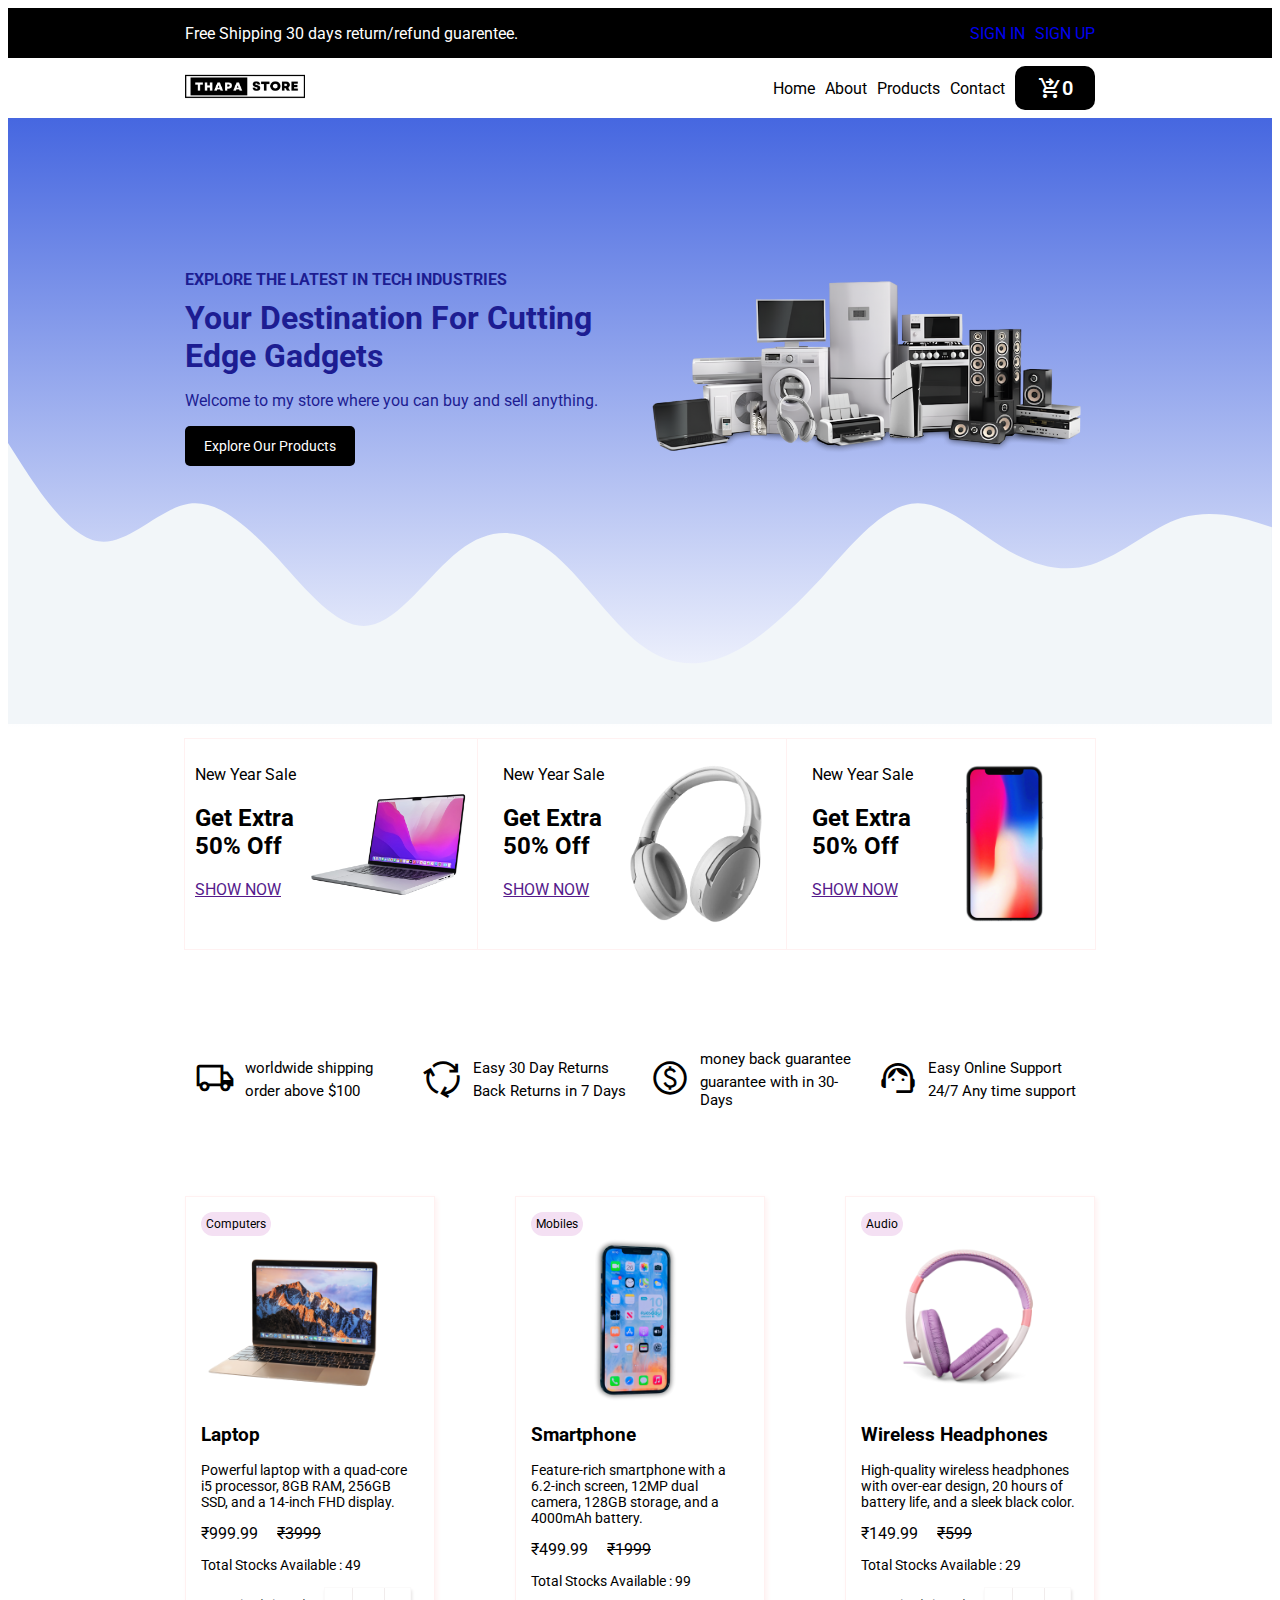
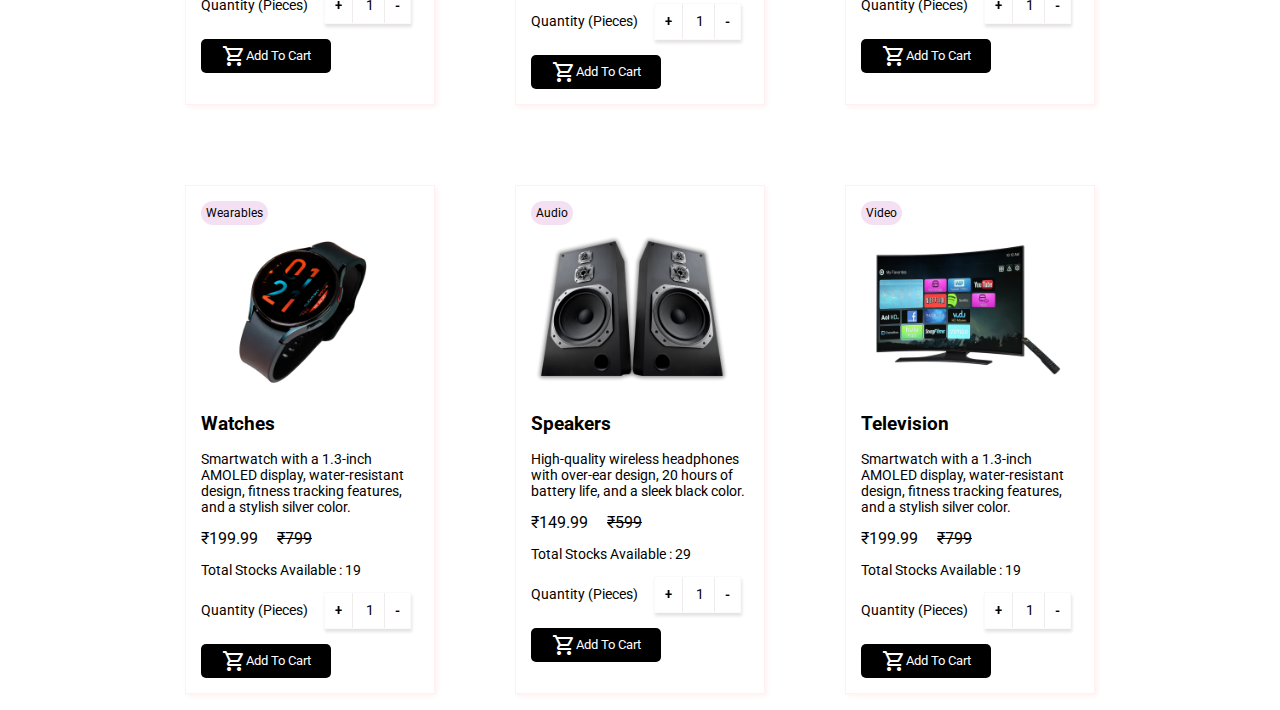
<file: index.html>
<!DOCTYPE html>
<html lang="en">
<head>
    <meta charset="UTF-8">
    <meta name="viewport" content="width=device-width, initial-scale=1.0">
    <link rel="preconnect" href="https://fonts.googleapis.com">
<link rel="preconnect" href="https://fonts.gstatic.com" crossorigin>
<link href="https://fonts.googleapis.com/css2?family=Roboto:ital,wght@0,100;0,300;0,400;0,500;0,700;0,900;1,100;1,300;1,400;1,500;1,700;1,900&display=swap" rel="stylesheet">
<link rel="stylesheet" href="https://fonts.googleapis.com/css2?family=Material+Symbols+Outlined:opsz,wght,FILL,GRAD@24,400,0,0" />   
<title>E-Commerce</title>
<link rel="shortcut icon" href="#">
  <script type="module" crossorigin src="/assets/main-DP9f3TmC.js"></script>
  <link rel="modulepreload" crossorigin href="/assets/showToast-DD9_06Po.js">
  <link rel="stylesheet" crossorigin href="/assets/showToast-DQXUbFGE.css">
</head>
<body>
  <header class="header">
    <section>
      <div class="head-container" style="background-color: black;">
        <div style="display: flex;color: #ffffff;margin: 0 auto;height: 50px;
        max-width: 910px;    justify-content: space-between;">
        <div class="head-text">
          <p>Free Shipping 30 days return/refund guarentee.</p>
        </div>
        <div class="sign-links" style="display: flex;align-items: center;">
          <a href="#" style="margin-right: 10px;    text-decoration: none;">SIGN IN</a>
          <a href="#" style="    text-decoration: none;">SIGN UP</a>
        </div>
      </div>
    </section>
 
<div class="container1">
  <div class="logo">
    <a href="index.html"><img src="/assets/log-B6Pkeca7.png" width="120"></a>
  </div>
    <nav class="nav-bar">
      <ul id="navBar">
          <li class="nav-item" id="home"><a href="/">Home</a></li>
          <li class="nav-item" id="about"><a href="about.html">About</a></li>
          <li class="nav-item" id="products">Products</li>
          <li class="nav-item" id="contact"><a href="#">Contact</a></li>
          <li class="nav-item" id="cart"><a href="./myCart.html" style="border-radius: 10px;display: flex;padding: 10px;width: 60px;
            background: black;justify-content: center;color: white;"><span class="material-symbols-outlined">shopping_cart_checkout</span>
            <span class="cart-value" style="font-weight: 600;
    font-size: 20px;">0</span></a>
            </li>
      </ul>
    </nav>
  </div>
</header>
<div class="toast">
  <div class="toast-content">
    <p class="toast-message" style="margin: 0;padding: 5px;"></p>
  </div>
</div>


<section class="hero-section">
    <div class="wrapper" style="background: linear-gradient(180deg, #4667e0, transparent);">
        <div class="container  grid grid-two-cols" style=" max-width: 910px;margin: 0 auto;color: #1d1d92; align-items: center;height: 500px;">
            <div>
<h4 style="    margin: 0 0 10px 0;;">EXPLORE THE LATEST IN TECH INDUSTRIES</h4>
<h1 style="    margin: 0;font-size: 2em;">Your Destination For Cutting Edge Gadgets</h1>
<p>Welcome to my store where you can buy and sell anything.</p>
<div>
<button id="explore">Explore Our Products</button>
</div>
</div>
<div class="hero-image" style="float: right;">
    <img src="/assets/heroImage-D8xZnTK0.png" width="450" style="    transform: scaleX(-1);"/>
</div>
        </div>
        <div class="wave" style="margin-top: -175px;">
          <svg xmlns="http://www.w3.org/2000/svg" viewBox="0 0 1440 320"><path fill="rgb(242 246 249)" fill-opacity="1" d="M0,0L17.1,26.7C34.3,53,69,107,103,112C137.1,117,171,75,206,69.3C240,64,274,96,309,133.3C342.9,171,377,213,411,208C445.7,203,480,149,514,122.7C548.6,96,583,96,617,122.7C651.4,149,686,203,720,229.3C754.3,256,789,256,823,240C857.1,224,891,192,926,154.7C960,117,994,75,1029,69.3C1062.9,64,1097,96,1131,117.3C1165.7,139,1200,149,1234,138.7C1268.6,128,1303,96,1337,85.3C1371.4,75,1406,85,1423,90.7L1440,96L1440,320L1422.9,320C1405.7,320,1371,320,1337,320C1302.9,320,1269,320,1234,320C1200,320,1166,320,1131,320C1097.1,320,1063,320,1029,320C994.3,320,960,320,926,320C891.4,320,857,320,823,320C788.6,320,754,320,720,320C685.7,320,651,320,617,320C582.9,320,549,320,514,320C480,320,446,320,411,320C377.1,320,343,320,309,320C274.3,320,240,320,206,320C171.4,320,137,320,103,320C68.6,320,34,320,17,320L0,320Z"></path></svg>
        </div>
    </div>
</section>

<section class="categ">
  <div class="categories" style="margin-top: 10px;">
    <div class="productCategories grid grid-three-cols" style=" max-width: 910px;margin: 0 auto;gap: 15px;
    height: 210px;border: 1px solid #fff1f1;">
      <div class="productDet productListGrid ProductListGridElements" style="border-right: 1px solid #fff1f1;">
        <div class="offersDet">
          <p>New Year Sale</p>
          <h2>Get Extra 50% Off</h2>
          <a href="">SHOW NOW</a>
        </div>
        <div class="prodImg">
          <img src="/assets/laptop-CT_LaLd8.png" width="160"/>
        </div>
      </div>
      <div class="productDet productListGrid ProductListGridElements" style="border-right: 1px solid #fff1f1;">
        <div class="offersDet">
          <p>New Year Sale</p>
          <h2>Get Extra 50% Off</h2>
          <a href="">SHOW NOW</a>
        </div>
        <div class="prodImg">
          <img src="/assets/headphoneEcom-Cx8W04La.png" width="160"/>
        </div>
      </div>
      <div class="productDet productListGrid ProductListGridElements">
        <div class="offersDet">
          <p>New Year Sale</p>
          <h2>Get Extra 50% Off</h2>
          <a href="">SHOW NOW</a>
        </div>
        <div class="prodImg">
          <img src="/assets/mobiles-BWFz1yVQ.png" width="160"/>
        </div>
      </div>
    </div>
  </div>
</section>
<section class="extras">
  <div class="extraContainer" style="    margin-top: 30px;">
    <div class="extra  a b" style=" max-width: 910px;margin: 0 auto;height: 200px;">
<div class="services serva servb" >
  <div class="serviceIcon" style="    margin-right: 10px;"><span class="material-symbols-outlined" style="font-size: 40px;">local_shipping</span></div>
  <div class="serviceInfo" style="font-size: 15px;"><p style="margin: 0 0 5px 0;">worldwide shipping</p>
  <p style="margin: 0;">order above $100</p>
</div>
</div>
<div class="services serva servb" >
  <div class="serviceIcon" style="    margin-right: 10px;"><span class="material-symbols-outlined" style="font-size: 40px;">cycle</span></div>
  <div class="serviceInfo" style="font-size: 15px;"><p style="margin: 0 0 5px 0;">Easy 30 Day Returns</p>
  <p style="margin: 0;">Back Returns in 7 Days</p>
</div>
</div>
<div class="services  serva servb" >
  <div class="serviceIcon" style="    margin-right: 10px;"><span class="material-symbols-outlined" style="font-size: 40px;">paid</span></div>
  <div class="serviceInfo" style="font-size: 15px;"><p style="margin: 0 0 5px 0;">money back guarantee</p>
  <p style="margin: 0;">guarantee with in 30-Days</p>
</div>
</div>
<div class="services serva servb" >
  <div class="serviceIcon" style="    margin-right: 10px;"><span class="material-symbols-outlined" style="font-size: 40px;">support_agent</span></div>
  <div class="serviceInfo" style="font-size: 15px;"><p style="margin: 0 0 5px 0;">Easy Online Support</p>
  <p style="margin: 0;">24/7 Any time support</p>
</div>
</div>
    </div>
    
  </div>
</section>

    <section id="items">
    <div class="item-container">
      <div class="products">
        <ul id="productsList" class="grid six-cols"></ul>
      </div>
    </div>
  </section>
    <div class="bob">
<div class="pop" id="pop">
    <h1>this is popup</h1>
    <input type="text" name="" id="">
    <input type="text" name="" id="">
    <input type="text" name="" id="">
</div></div>

<!-- <footer><h1>thus ghgs</h1></footer> -->
</body>
</html>
</file>
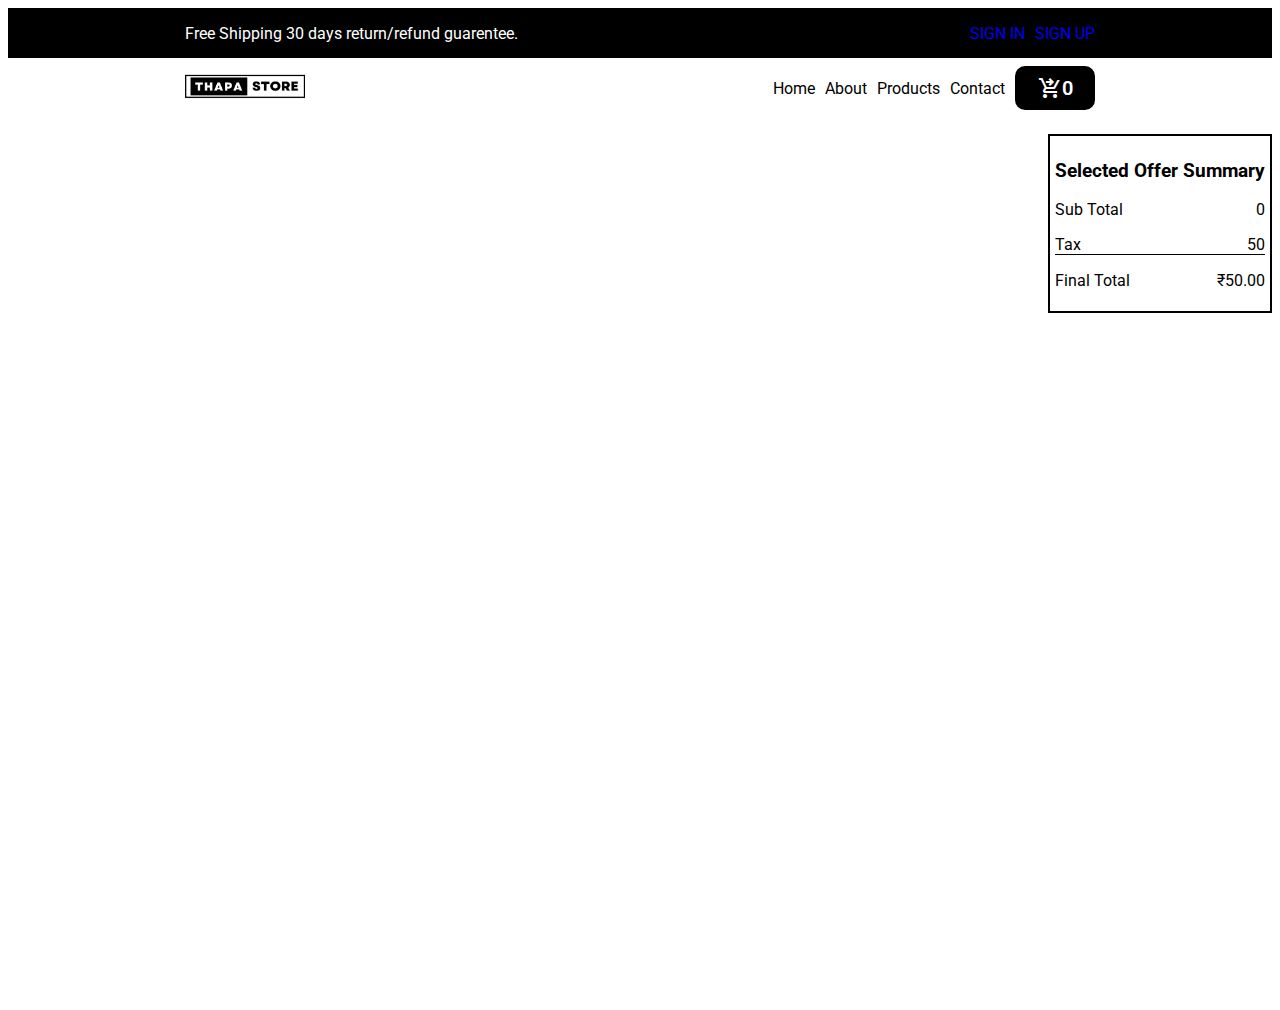
<file: myCart.html>
<!DOCTYPE html>
<html lang="en">
<head>
    <meta charset="UTF-8">
    <meta name="viewport" content="width=device-width, initial-scale=1.0">
    <link rel="preconnect" href="https://fonts.googleapis.com">
<link rel="preconnect" href="https://fonts.gstatic.com" crossorigin>
<link href="https://fonts.googleapis.com/css2?family=Roboto:ital,wght@0,100;0,300;0,400;0,500;0,700;0,900;1,100;1,300;1,400;1,500;1,700;1,900&display=swap" rel="stylesheet">
<link rel="stylesheet" href="https://fonts.googleapis.com/css2?family=Material+Symbols+Outlined:opsz,wght,FILL,GRAD@24,400,0,0" />   
<title>E-Commerce</title>
<link rel="shortcut icon" href="#">
  <script type="module" crossorigin src="/assets/cart-Bd0F2p8z.js"></script>
  <link rel="modulepreload" crossorigin href="/assets/showToast-DD9_06Po.js">
  <link rel="stylesheet" crossorigin href="/assets/showToast-DQXUbFGE.css">
  <link rel="stylesheet" crossorigin href="/assets/cart-DVrtCXJ2.css">
</head>
<body>
  <header class="header">
    <section>
      <div class="head-container" style="background-color: black;">
        <div style="display: flex;color: #ffffff;margin: 0 auto;height: 50px;
        max-width: 910px;    justify-content: space-between;">
        <div class="head-text">
          <p>Free Shipping 30 days return/refund guarentee.</p>
        </div>
        <div class="sign-links" style="display: flex;align-items: center;">
          <a href="#" style="margin-right: 10px;    text-decoration: none;">SIGN IN</a>
          <a href="#" style="    text-decoration: none;">SIGN UP</a>
        </div>
      </div>
    </section>
 
<div class="container1">
  <div class="logo">
    <a href="index.html"><img src="/assets/log-B6Pkeca7.png" width="120"></a>
  </div>
    <nav class="nav-bar">
      <ul id="navBar">
          <li class="nav-item" id="home"><a href="/">Home</a></li>
          <li class="nav-item" id="about"><a href="about.html">About</a></li>
          <li class="nav-item" id="products">Products</li>
          <li class="nav-item" id="contact"><a href="#">Contact</a></li>
          <li class="nav-item" id="cart"><a href="#" style="border-radius: 10px;display: flex;padding: 10px;width: 60px;
            background: black;justify-content: center;color: white;"><span class="material-symbols-outlined">shopping_cart_checkout</span>
            <span class="cart-value" style="font-weight: 600;
    font-size: 20px;">0</span></a>
            </li>
      </ul>
    </nav>
  </div>
</header>

<template id="products1">
    <li class="product">
        <div style="width: 10%;justify-content: center;display: flex;">
        <p class="catrgory"></p>
    </div>
        <div style="width: 15%;display: flex;justify-content: center;">
        <img class="prodImg" src="" width="120" height="100"/>
    </div>
        <h3 class="prodLabel"></h3>
        <p class="price"></p>
        <div style="width: 20%;">
            <div style="justify-content: center;display: flex;">
            <button class="addRem" style="border: 1px solid black;border-right: none;">+</button>
        <p class="qty"></p><button class="addRem" style="border: 1px solid black;border-left: none;">-</button></div></div>
        <div style="width:20%;display: flex;justify-content: center;">
        <button class="removeItem">Remove</button>
    </div>
    </li>
        
</template>
<div>
<div class="productsContainer">
    <ul class="details"></ul>
</div>
</div>
<section class="totalSection">
    <div class="total" style="float: right;border: 2px solid black;padding: 5px;">
    <h3 class="totalTitle">Selected Offer Summary</h3>
    <p class="subTotal">Sub Total <span class="sub-total"></span></p>
    <p class="tax" style="border-bottom: 1px solid black;">Tax <span class="tax-amount"></span></p>
    <p class="final-total">Final Total <span class="final-amount"></span></p>
    </div>
</section>
<div class="toast">
    <div class="toast-content">
      <p class="toast-message" style="margin: 0;padding: 5px;"></p>
    </div>
</div>

</body>
</html>
</file>
<file: assets/showToast-DQXUbFGE.css>
*{font-family:Roboto,sans-serif}ul{list-style:none}.container1{align-items:center;height:60px;display:flex;margin:0 auto;max-width:910px}.nav-bar{width:100%;float:right}ul#navBar{display:flex;float:right;margin-bottom:0;margin-top:0;align-items:center}#navBar li{padding:10px 0 10px 10px}#navBar a{text-decoration:none;color:#000}#explore{font-size:14px;background:#000;color:#fff;height:40px;border-radius:5px;border:none;padding:8px 16px;width:170px}.pop{display:none}.bob{background:#0ff;position:absolute;top:50%;left:50%}.item-container .products{margin:0 auto;max-width:910px}.item-container ul#productsList{padding-left:0;padding-right:0;flex-wrap:wrap;gap:80px;display:flex}.item-container #productsList img{width:200px;height:167px}.item-container #productsList li{padding:15px;width:218px;border:1px solid #fff1f1;box-shadow:2px 2px 5px #fff1f1}h2.item-name{font-size:1.2em}.item-container #productsList .item-category{font-size:12px;margin:0;padding:5px;background:#f4e0f3;border-radius:50pc;width:fit-content}.description{font-size:14px}.grid{display:grid}.grid-two-cols{grid-template-columns:repeat(2,1fr)}.grid-three-cols{grid-template-columns:repeat(3,1fr)}.six-cols{grid-template-columns:repeat(6,1fr)}.price .originalPrice{margin-left:15px;text-decoration:line-through}button.addToCart{border:none;justify-content:center;width:130px;padding:5px 10px;border-radius:5px;background:#000;color:#fff;align-items:center;display:flex}.productListGrid{display:grid}.ProductListGridElements{grid-template-columns:repeat(2,1fr)}.productDet{background:#fff;padding:10px}.prodImg{align-items:center;display:flex}#quantityChange{align-items:center;display:flex;margin-bottom:15px;font-size:14px}.add-sub{box-shadow:1px 3px 3px #e5e2e2;background:#fff;float:right;border:.5px solid #fbfafa;margin-left:16px}.btnAddRem{font-weight:700;background:#fff;border:none;padding:10px;height:35px}.a{display:grid}.b{grid-template-columns:repeat(4,1fr)}.services{align-items:center;display:flex;padding:10px}.toast{opacity:0;z-index:999;width:fit-content;background-color:#c9daca;position:absolute;right:0;top:1000px;transition:right 2s ease;border-radius:5px}
</file>
<file: assets/cart-DVrtCXJ2.css>
.product{align-items:center;display:flex;text-align:center;border:1px solid black}.catrgory{width:60px;font-size:12px;padding:5px;background:#f4e0f3;border-radius:50pc;background-color:#e7d6d6}.prodLabel{width:25%}.price{width:15%}.addRem{width:40px}.qty{display:flex;margin:0;height:35px;align-items:center;justify-content:center;width:40px;border:1px solid black}.removeItem{height:35px;border:none;text-align:center;width:130px;padding:5px 10px;border-radius:5px;background:#000;color:#fff}.totalSection span{float:right}.toast{opacity:0;z-index:999;width:fit-content;background-color:#c9daca;position:absolute;right:0;top:1000px;transition:right 2s ease;border-radius:5px}
</file>
